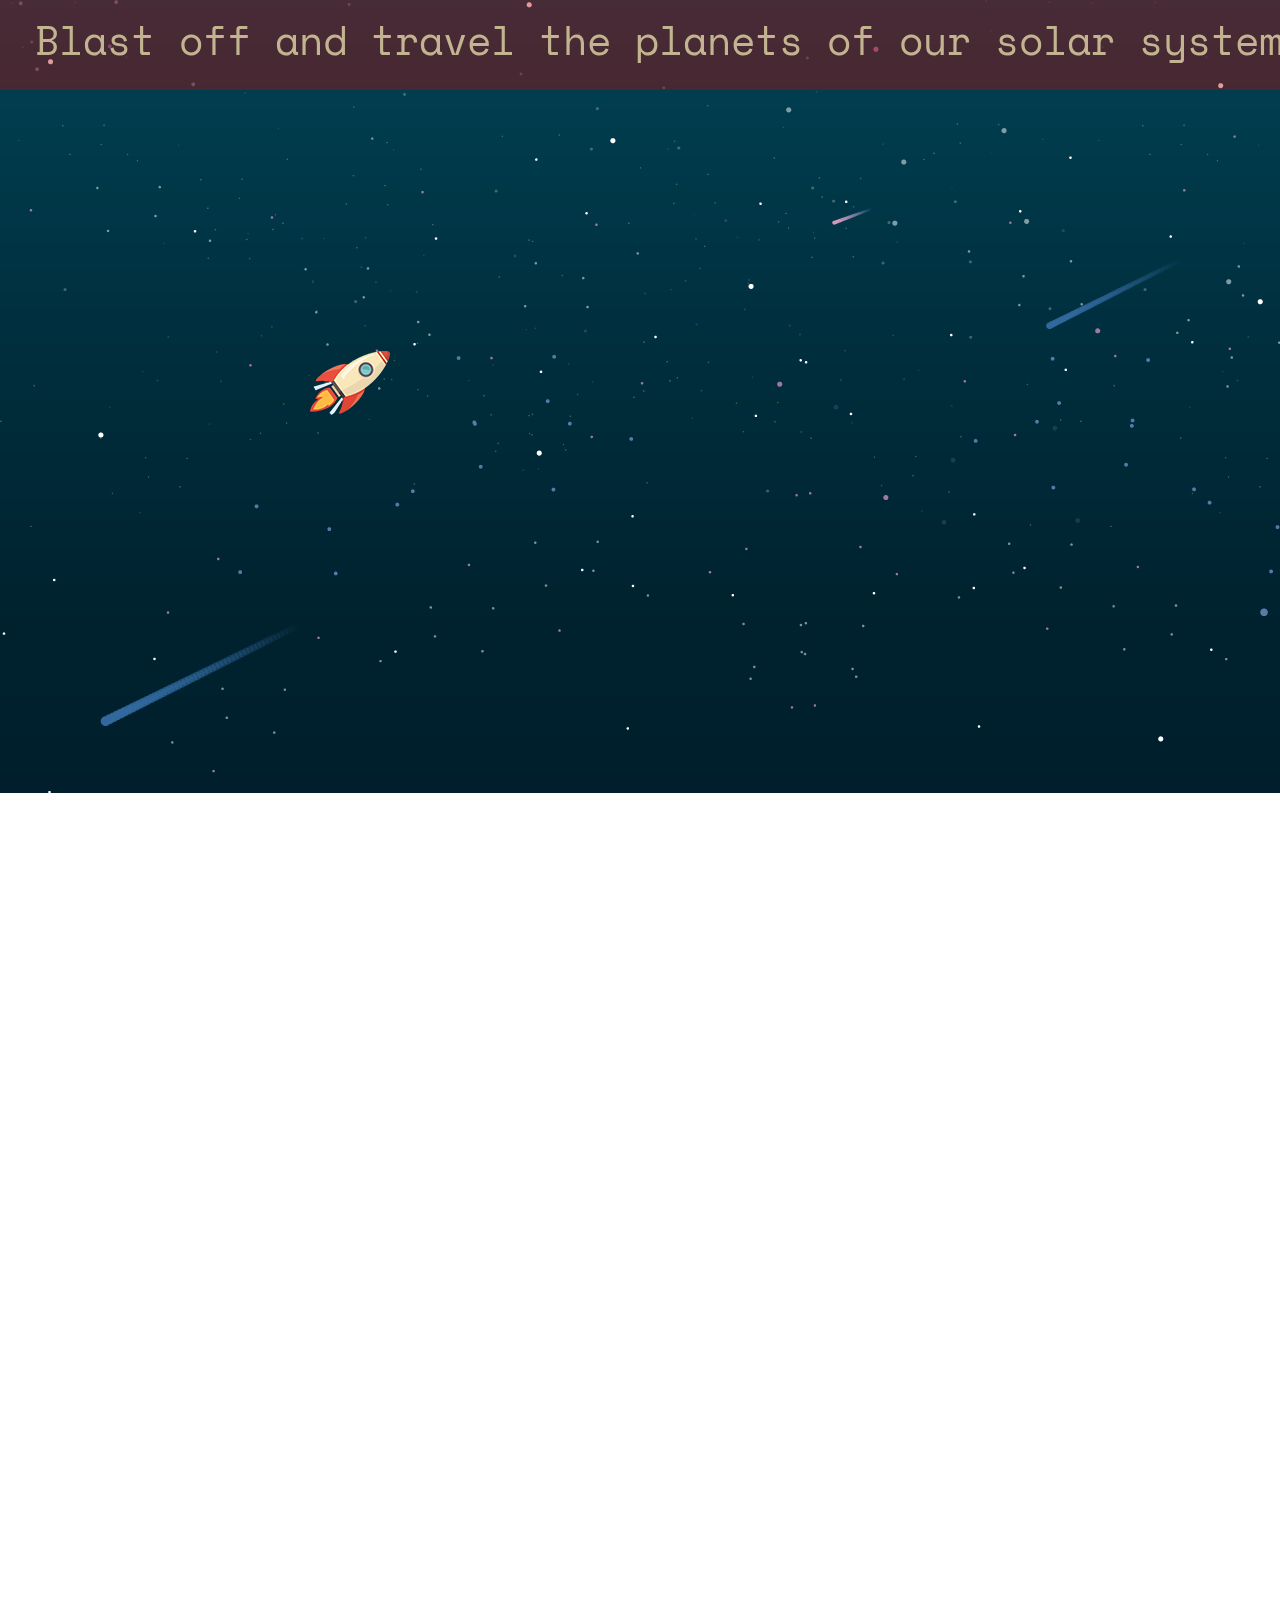
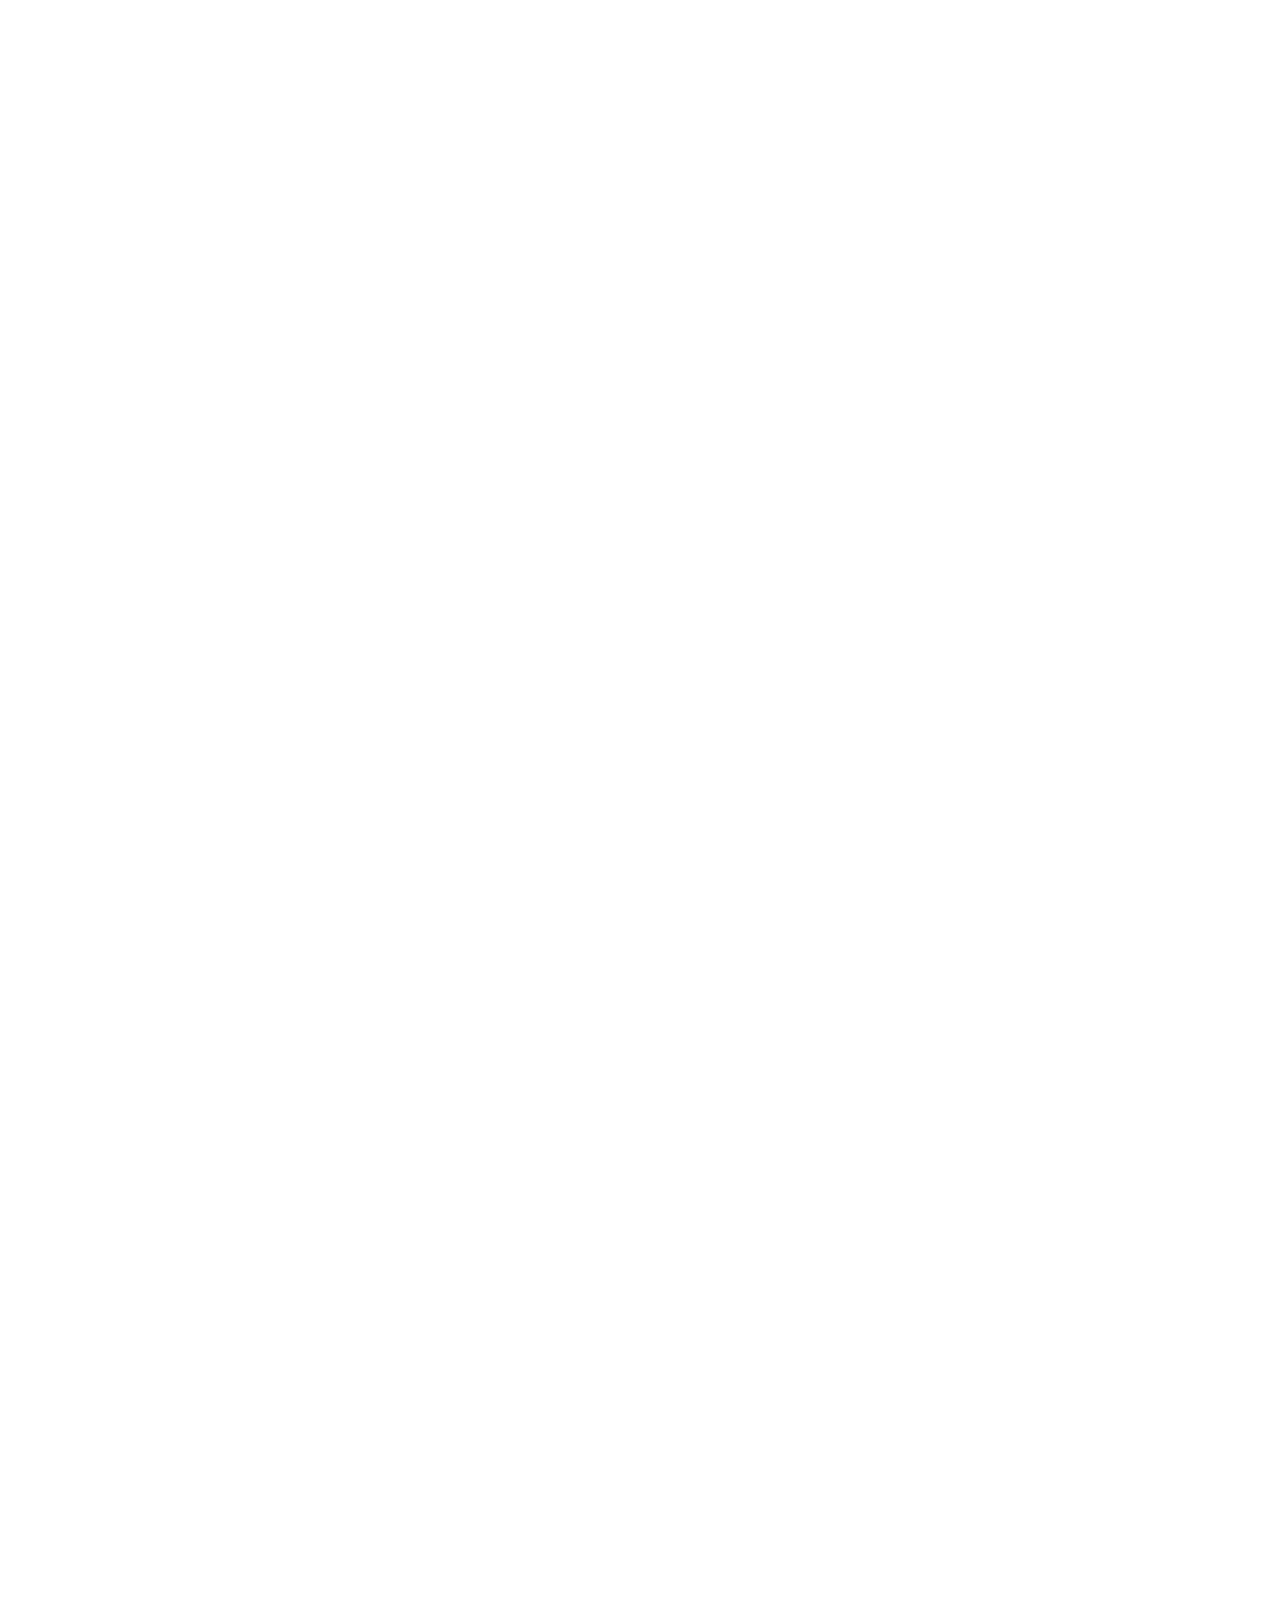
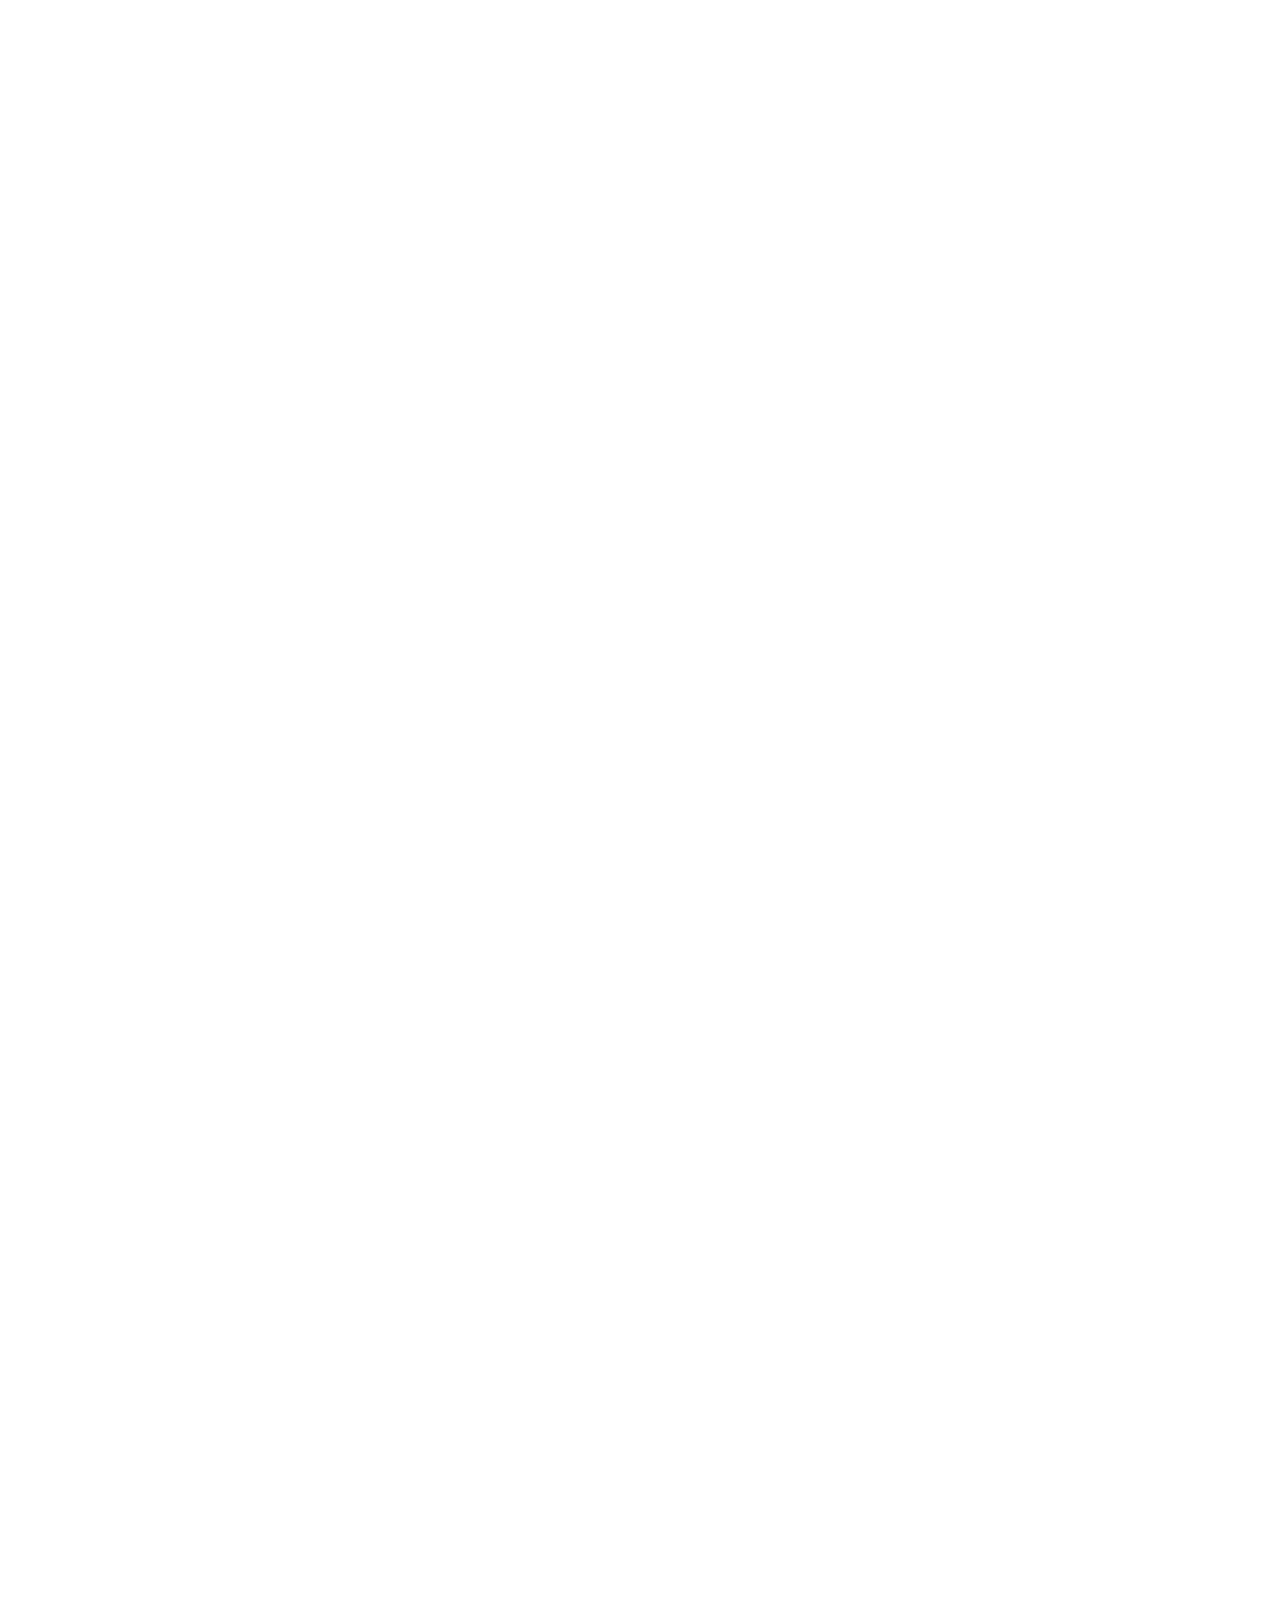
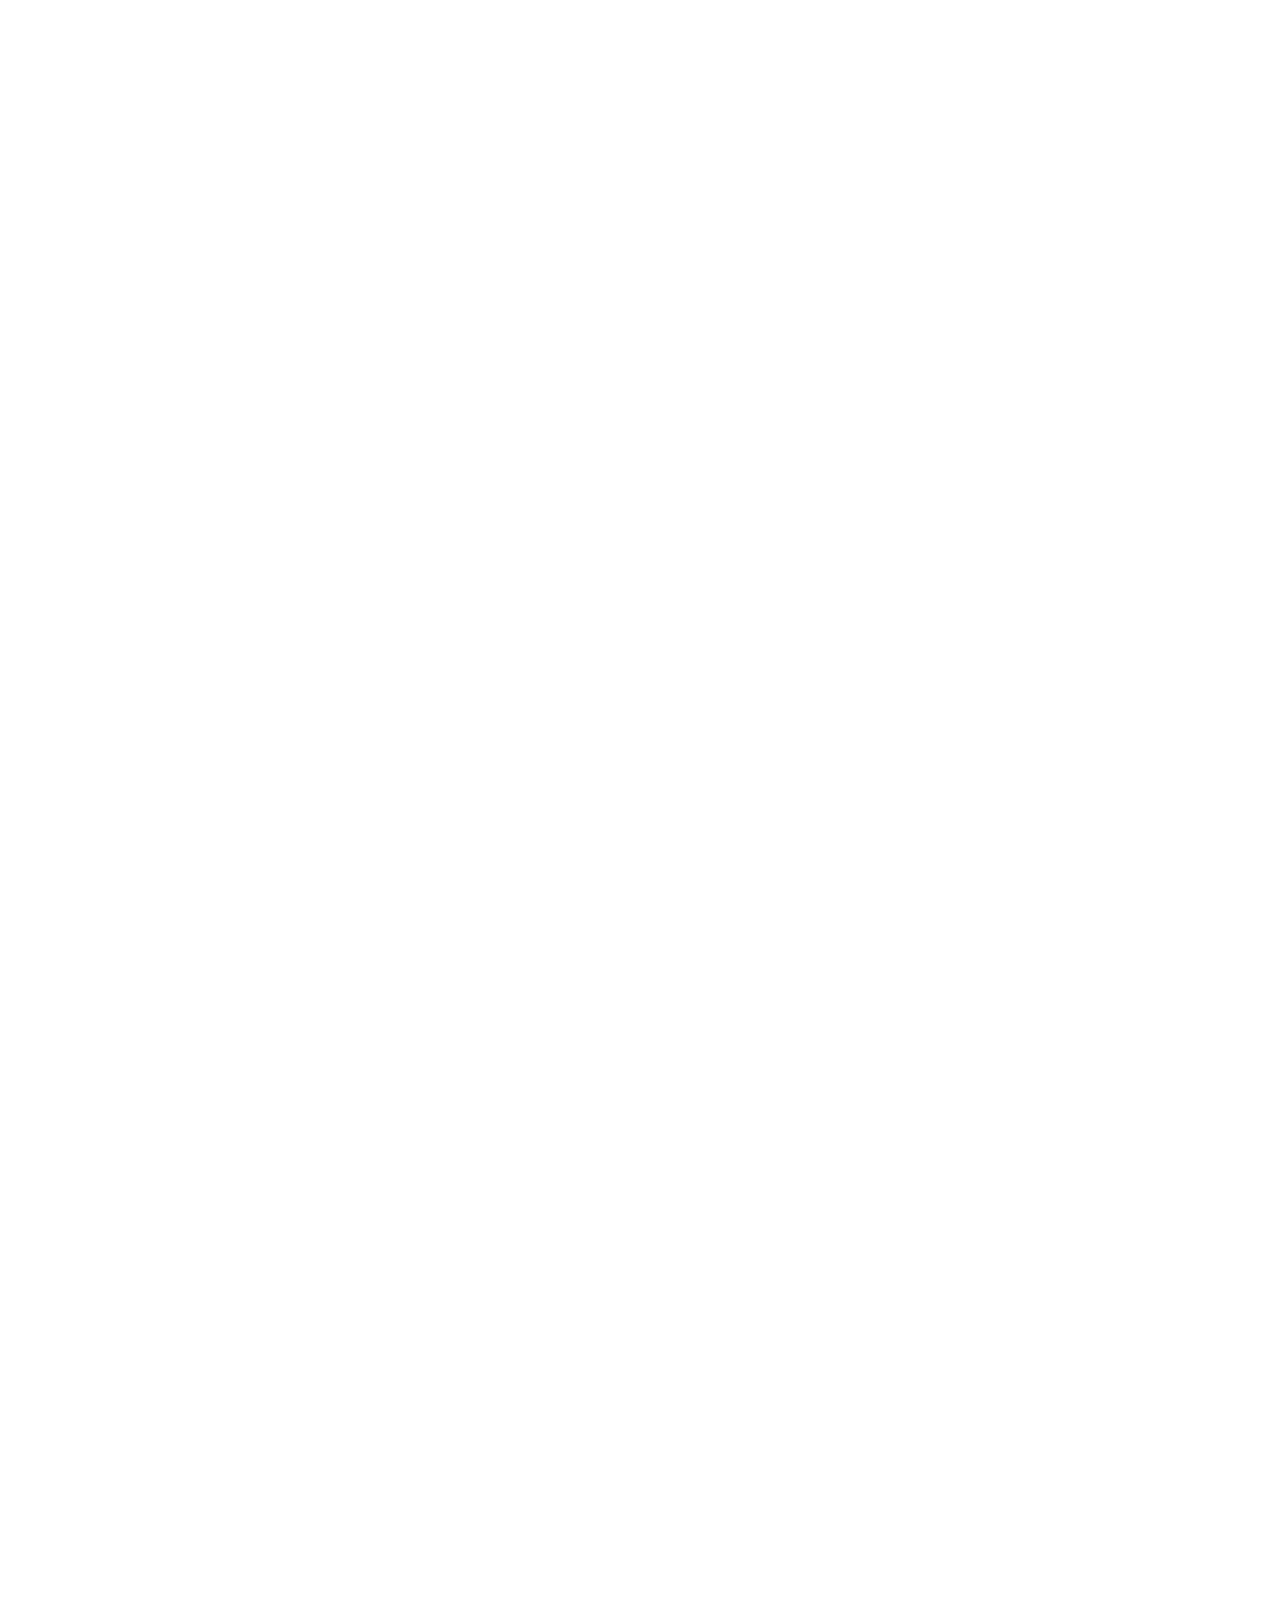
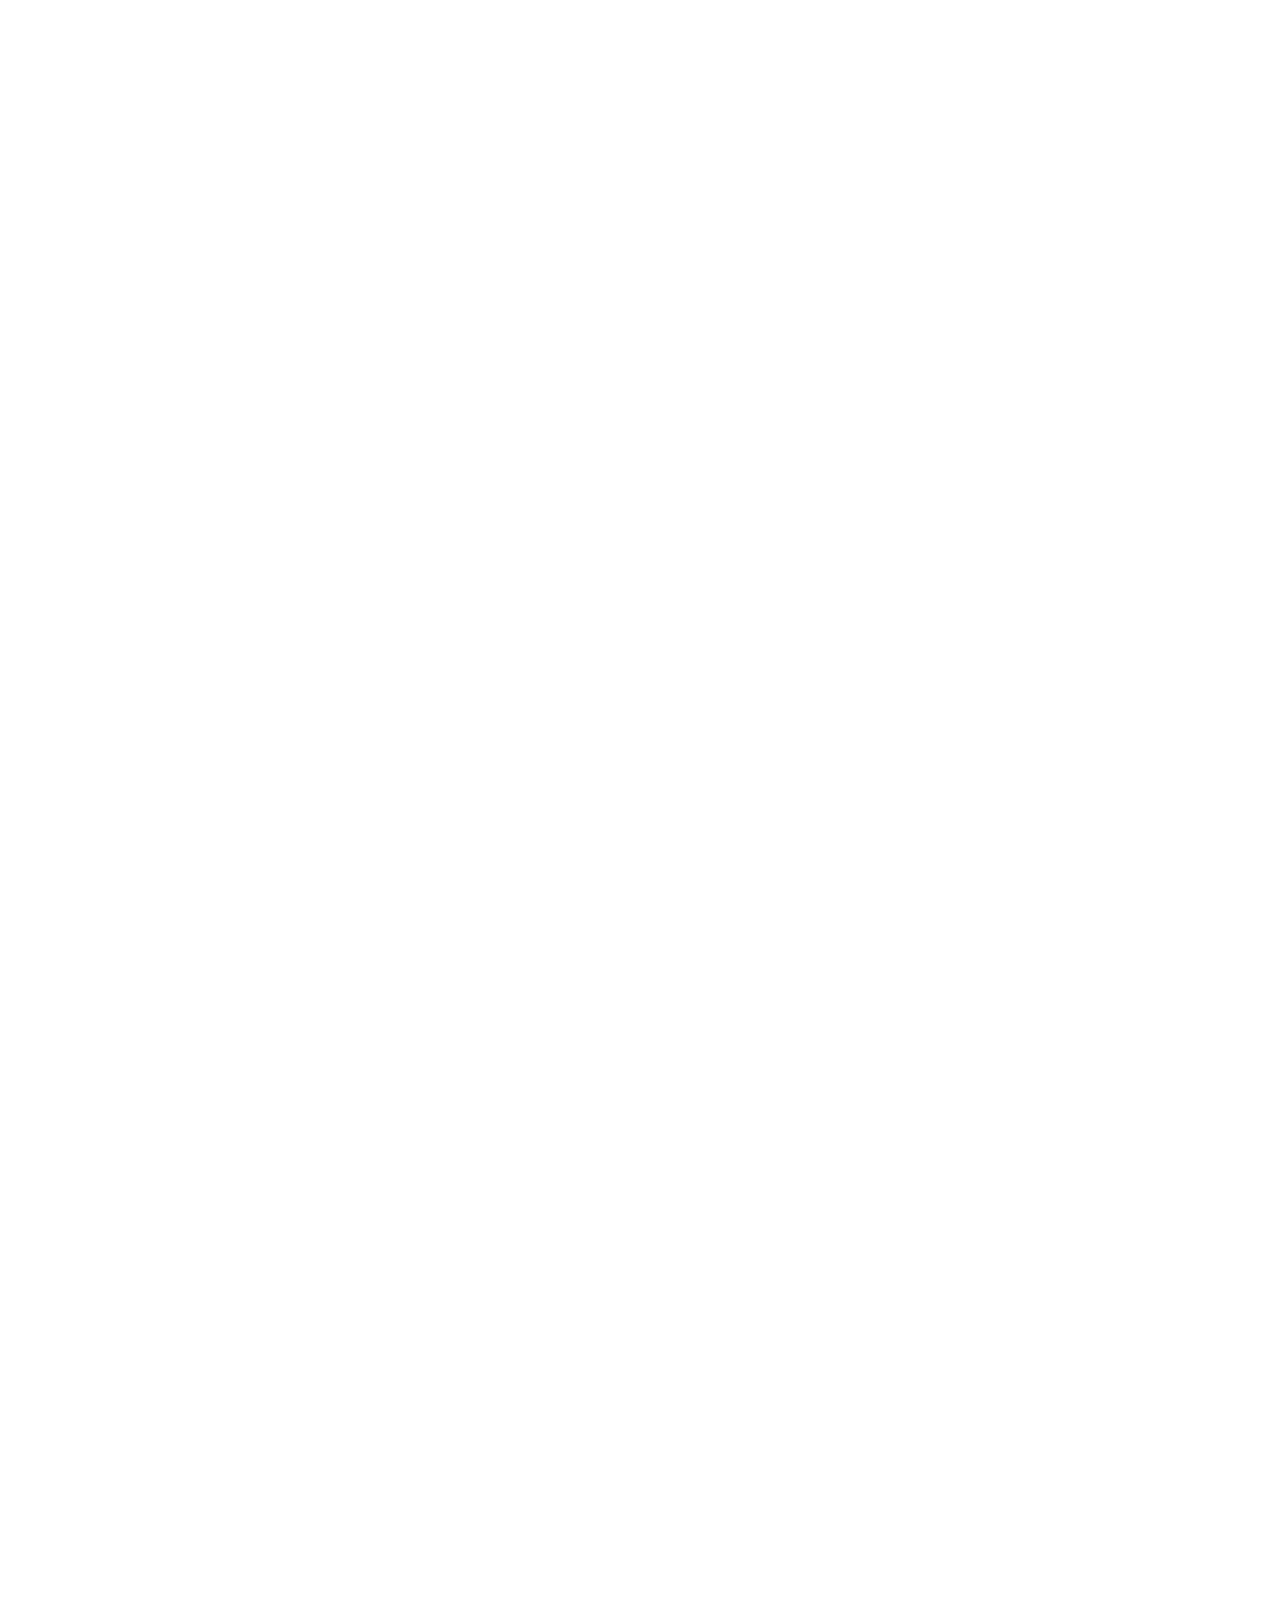
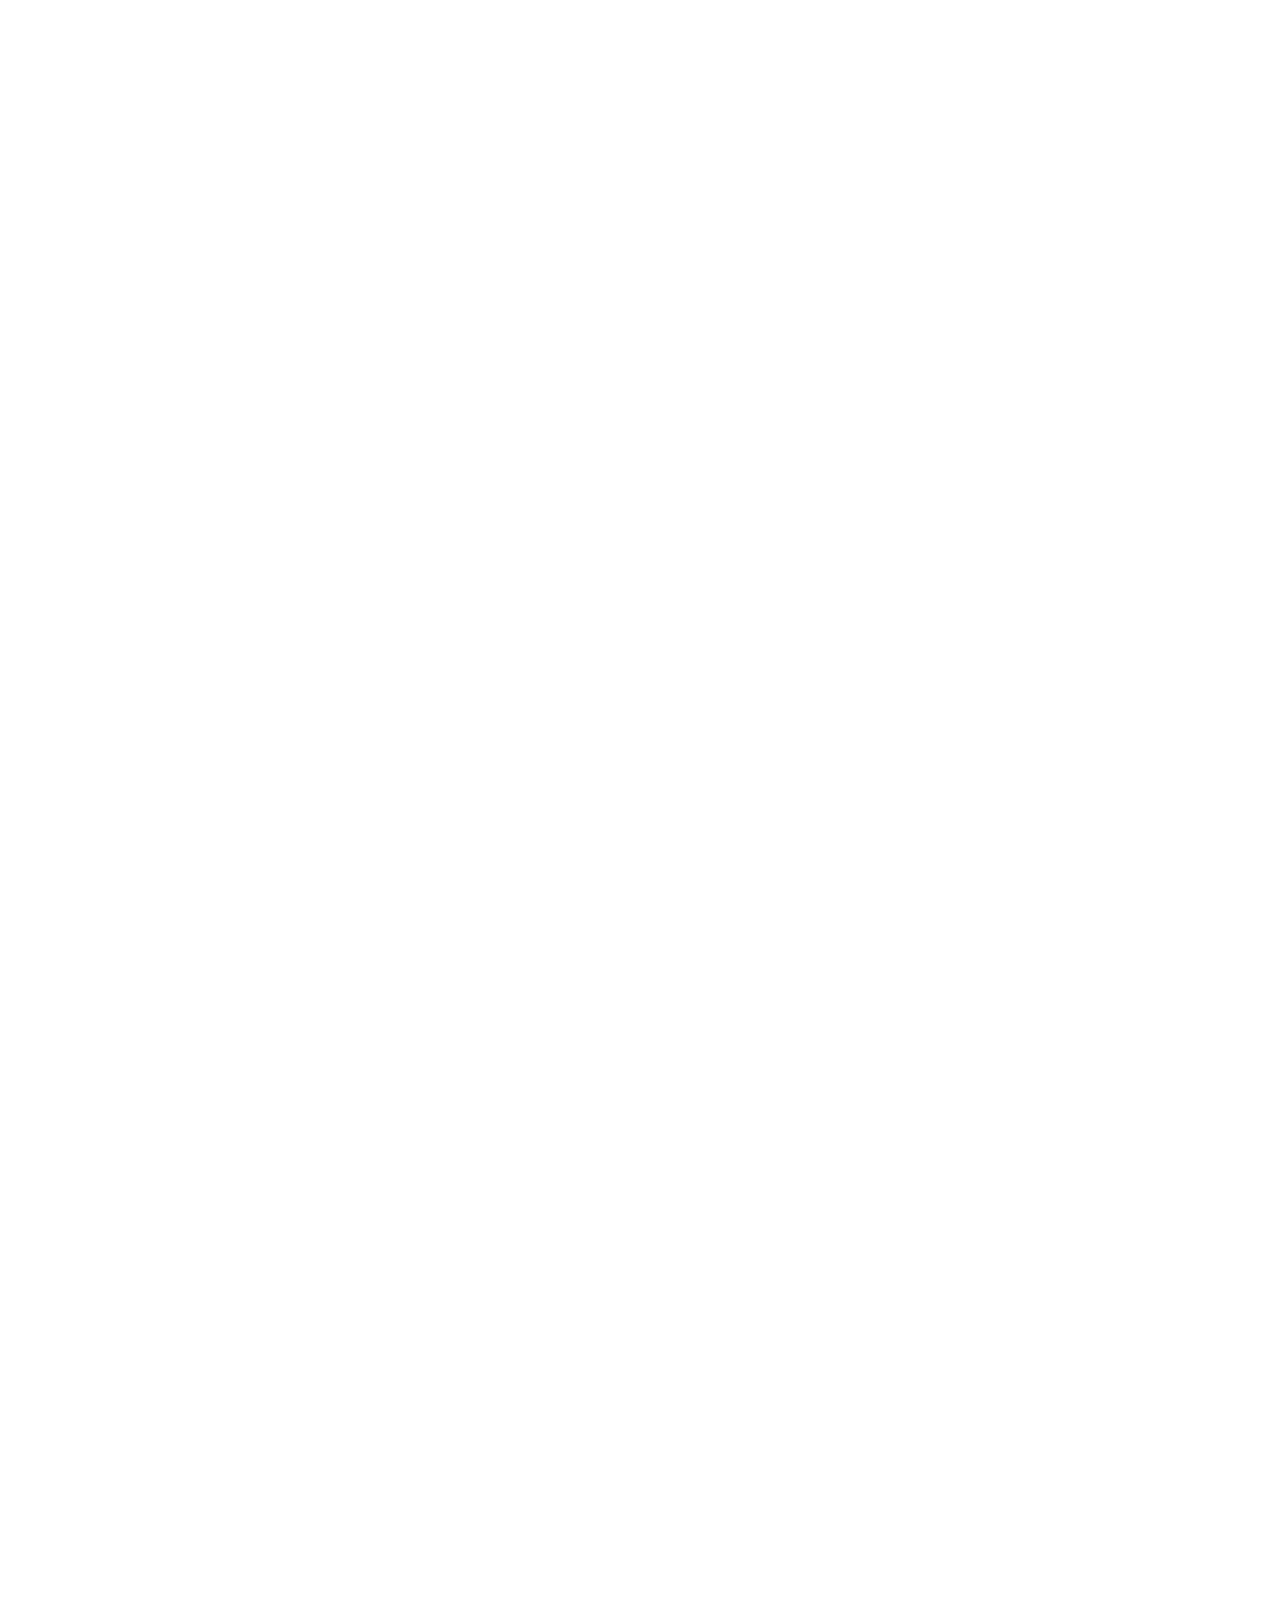
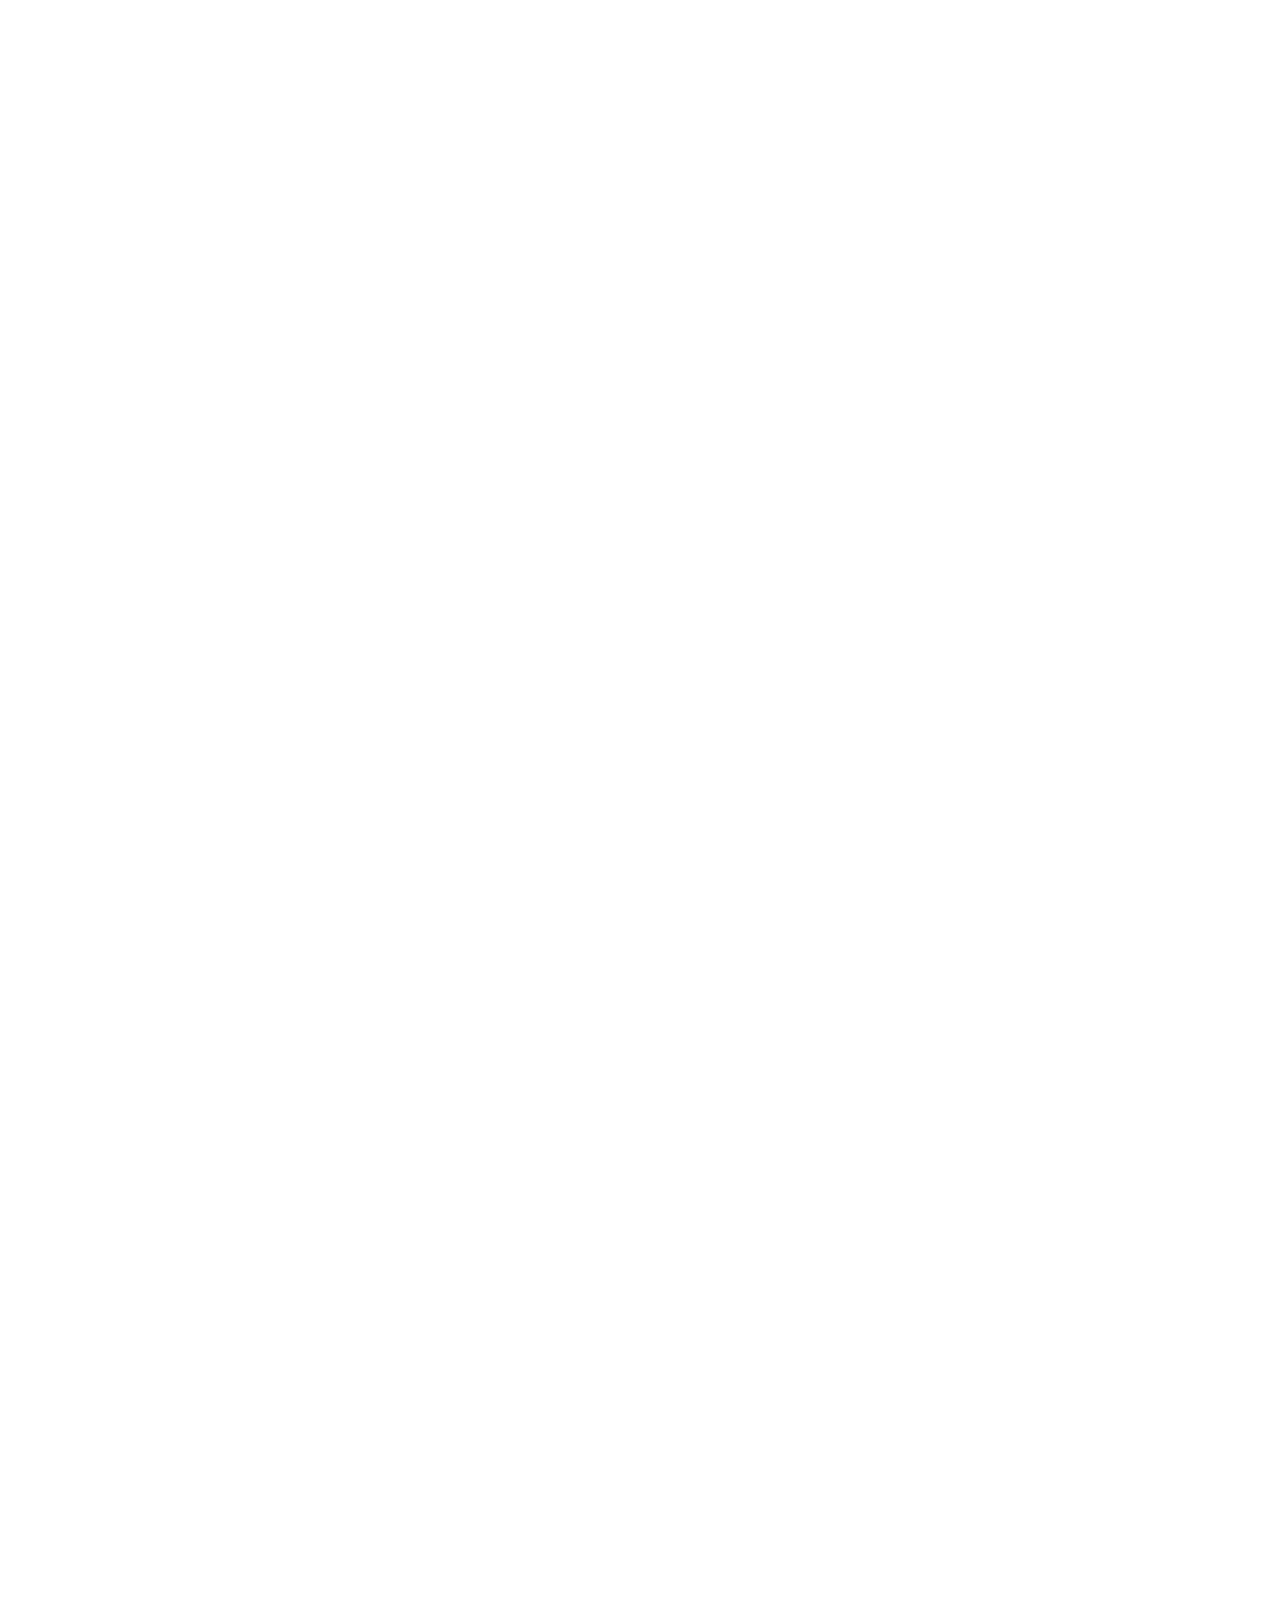
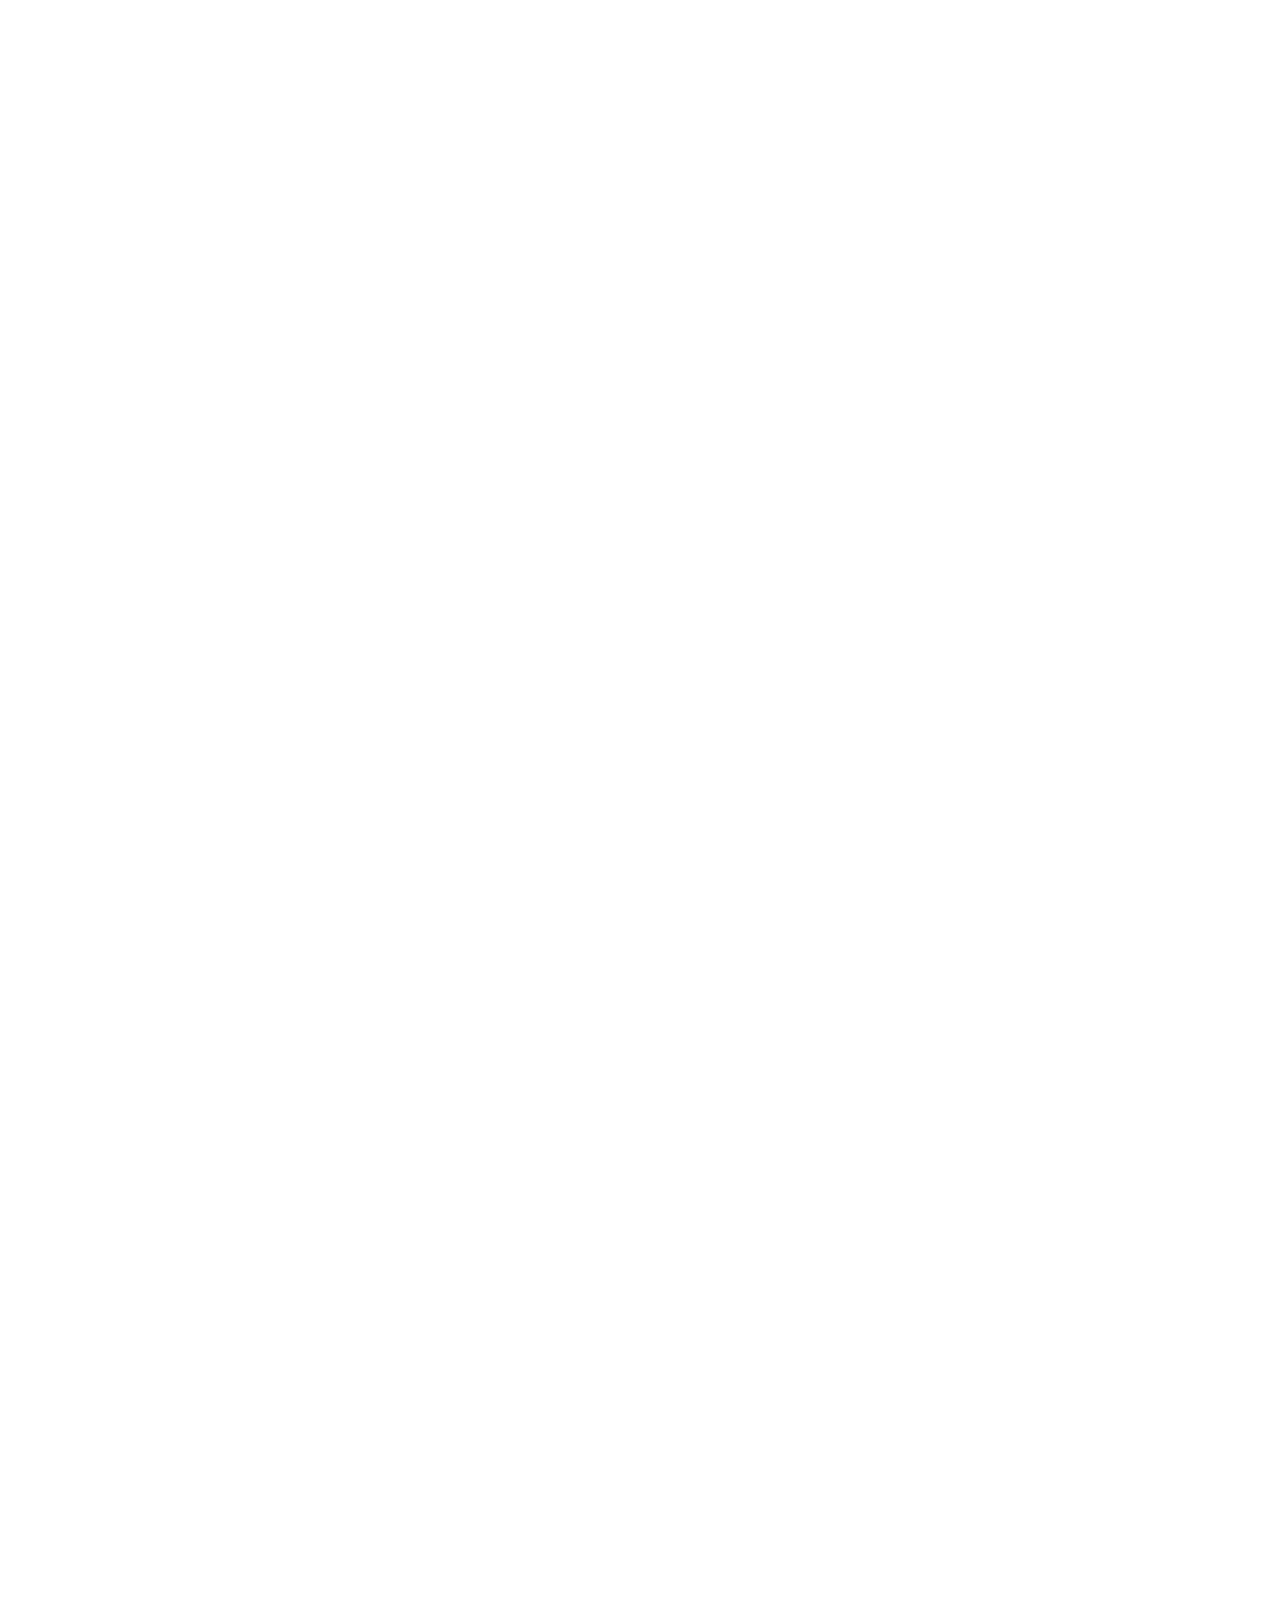
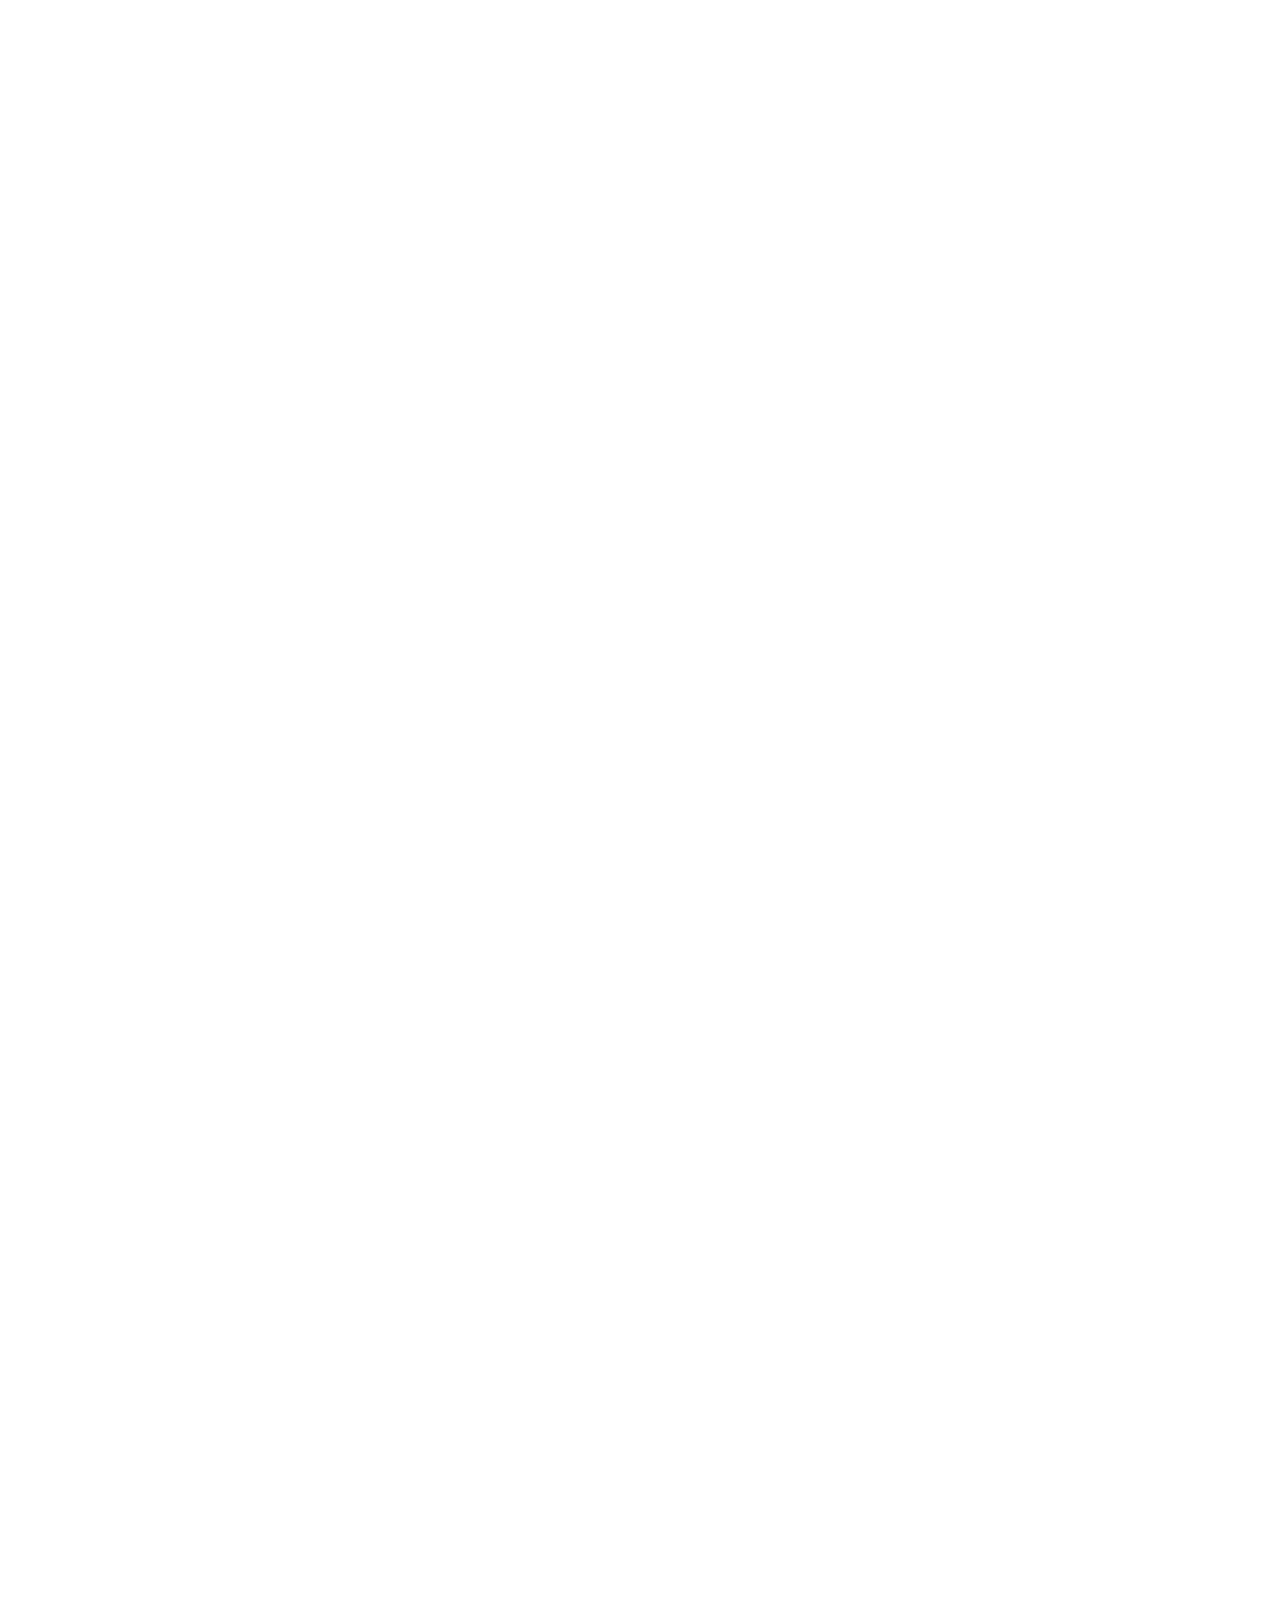
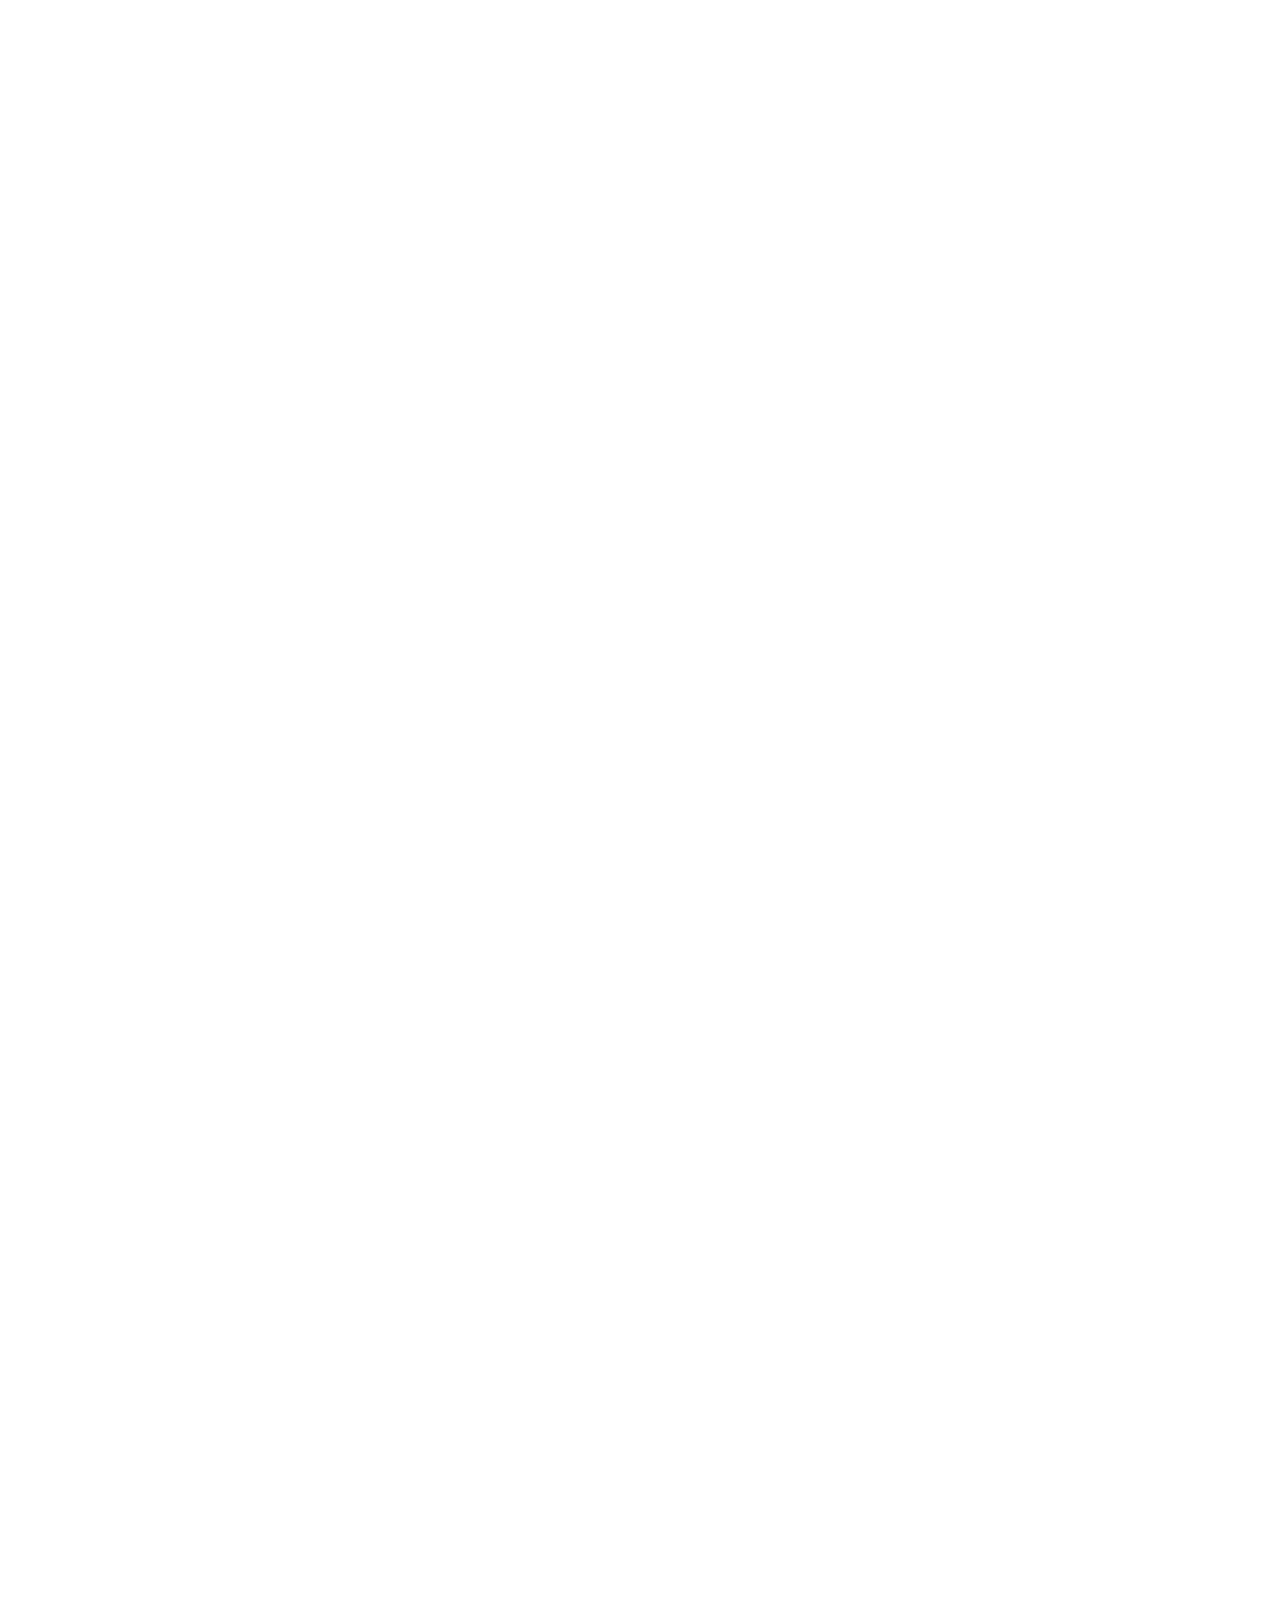
<file: InvertedScroll_FinalProject/index.html>
<!DOCTYPE html>
<html lang="en">
	<head>
    <meta charset="utf-8">
    <meta name="description" content="Final Project">

    <title>Blast Off! Brian Miller FEWD29 Final Project</title>
<link href="https://fonts.googleapis.com/css?family=Space+Mono" rel="stylesheet">
<link href="https://fonts.googleapis.com/css?family=VT323" rel="stylesheet">



		<!-- external CSS link -->
		<link rel="stylesheet" href="css/normalize.css">
		<!-- Remodal -->
		<link rel="stylesheet" href="css/remodal.css">
		<link rel="stylesheet" href="css/remodal-default-theme.css">
    <link rel="stylesheet" href="css/jInvertScroll.css">
		<link rel="stylesheet" href="css/style.css">


	</head>

  <body>
		<div class="container remodal-bg">
    	<div></div>

<!-- This is the static position -->
			<div class="header">
      	 Blast off and travel the planets of our solar system.
			</div>

    	<div class="Horizon">
      	<h1></h1>
    	</div>

			<div class="Horizon2">
				<h1></h1>
			</div>

			<div class="Mercury_01">
				<h1></h1>
			</div>

			<div class="Venus_02">
				<h1></h1>
			</div>

			<div class="Earth_03">
				<h1></h1>
			</div>

			<div class="Mars_04">
				<h1></h1>
			</div>

			<div class="Asteroid_X">
				<h1></h1>
			</div>

			<div class="Asteroid_XX">
				<h1></h1>
			</div>

			<div class="Jupiter_05">
				<h1></h1>
			</div>

			<div class="Saturn_06">
				<h1></h1>
			</div>

			<div class="Uranus_A">
				<h1></h1>
			</div>

			<div class="Uranus_B">
				<h1></h1>
			</div>

			<div class="Uranus_C">
				<h1></h1>
			</div>

			<div class="Uranus_D">
				<h1></h1>
			</div>

			<div class="Uranus_07">
				<h1></h1>
			</div>

			<div class="Neptune_08">
				<h1></h1>
			</div>

		</div>
		<div class="remodal" data-remodal-id="modal">
		  <button data-remodal-action="close" class="remodal-close"></button>
		  <h1>Remodal</h1>
		  <p>
		    Responsive, lightweight, fast, synchronized with CSS animations, fully customizable modal window plugin with declarative configuration and hash tracking.
		  </p>
		  <br>
		  <button data-remodal-action="cancel" class="remodal-cancel">Cancel</button>
		  <button data-remodal-action="confirm" class="remodal-confirm">OK</button>
		</div>


	</body>


  <script src="js/jquery.min.js"></script>
  <script src="js/jInvertScroll.js"></script>
  <script src="js/Brian_InvertScroll.js"></script>
	<script src="js/remodal.min.js"></script>


  </html>
</file>
<file: InvertedScroll_FinalProject/css/remodal.css>
/*
 *  Remodal - v1.1.1
 *  Responsive, lightweight, fast, synchronized with CSS animations, fully customizable modal window plugin with declarative configuration and hash tracking.
 *  http://vodkabears.github.io/remodal/
 *
 *  Made by Ilya Makarov
 *  Under MIT License
 */

/* ==========================================================================
   Remodal's necessary styles
   ========================================================================== */

/* Hide scroll bar */

html.remodal-is-locked {
  overflow: hidden;

  -ms-touch-action: none;
  touch-action: none;
}

/* Anti FOUC */

.remodal,
[data-remodal-id] {
  display: none;
}

/* Necessary styles of the overlay */

.remodal-overlay {
  position: fixed;
  z-index: 9999;
  top: -5000px;
  right: -5000px;
  bottom: -5000px;
  left: -5000px;

  display: none;
}

/* Necessary styles of the wrapper */

.remodal-wrapper {
  position: fixed;
  z-index: 10000;
  top: 0;
  right: 0;
  bottom: 0;
  left: 0;

  display: none;
  overflow: auto;

  text-align: center;

  -webkit-overflow-scrolling: touch;
}

.remodal-wrapper:after {
  display: inline-block;

  height: 100%;
  margin-left: -0.05em;

  content: "";
}

/* Fix iPad, iPhone glitches */

.remodal-overlay,
.remodal-wrapper {
  -webkit-backface-visibility: hidden;
  backface-visibility: hidden;
}

/* Necessary styles of the modal dialog */

.remodal {
  position: relative;

  outline: none;

  -webkit-text-size-adjust: 100%;
  -ms-text-size-adjust: 100%;
  text-size-adjust: 100%;
}

.remodal-is-initialized {
  /* Disable Anti-FOUC */
  display: inline-block;
}
</file>
<file: InvertedScroll_FinalProject/css/remodal-default-theme.css>
/*
 *  Remodal - v1.1.1
 *  Responsive, lightweight, fast, synchronized with CSS animations, fully customizable modal window plugin with declarative configuration and hash tracking.
 *  http://vodkabears.github.io/remodal/
 *
 *  Made by Ilya Makarov
 *  Under MIT License
 */

/* ==========================================================================
   Remodal's default mobile first theme
   ========================================================================== */

/* Default theme styles for the background */

.remodal-bg.remodal-is-opening,
.remodal-bg.remodal-is-opened {
  -webkit-filter: blur(3px);
  filter: blur(3px);
}

/* Default theme styles of the overlay */

.remodal-overlay {
  background: rgba(43, 46, 56, 0.9);
}

.remodal-overlay.remodal-is-opening,
.remodal-overlay.remodal-is-closing {
  -webkit-animation-duration: 0.3s;
  animation-duration: 0.3s;
  -webkit-animation-fill-mode: forwards;
  animation-fill-mode: forwards;
}

.remodal-overlay.remodal-is-opening {
  -webkit-animation-name: remodal-overlay-opening-keyframes;
  animation-name: remodal-overlay-opening-keyframes;
}

.remodal-overlay.remodal-is-closing {
  -webkit-animation-name: remodal-overlay-closing-keyframes;
  animation-name: remodal-overlay-closing-keyframes;
}

/* Default theme styles of the wrapper */

.remodal-wrapper {
  padding: 10px 10px 0;
}

/* Default theme styles of the modal dialog */

.remodal {
  box-sizing: border-box;
  width: 100%;
  margin-bottom: 10px;
  padding: 35px;

  -webkit-transform: translate3d(0, 0, 0);
  transform: translate3d(0, 0, 0);

  color: #2b2e38;
  background: #fff;
}

.remodal.remodal-is-opening,
.remodal.remodal-is-closing {
  -webkit-animation-duration: 0.3s;
  animation-duration: 0.3s;
  -webkit-animation-fill-mode: forwards;
  animation-fill-mode: forwards;
}

.remodal.remodal-is-opening {
  -webkit-animation-name: remodal-opening-keyframes;
  animation-name: remodal-opening-keyframes;
}

.remodal.remodal-is-closing {
  -webkit-animation-name: remodal-closing-keyframes;
  animation-name: remodal-closing-keyframes;
}

/* Vertical align of the modal dialog */

.remodal,
.remodal-wrapper:after {
  vertical-align: middle;
}

/* Close button */

.remodal-close {
  position: absolute;
  top: 0;
  left: 0;

  display: block;
  overflow: visible;

  width: 35px;
  height: 35px;
  margin: 0;
  padding: 0;

  cursor: pointer;
  -webkit-transition: color 0.2s;
  transition: color 0.2s;
  text-decoration: none;

  color: #95979c;
  border: 0;
  outline: 0;
  background: transparent;
}

.remodal-close:hover,
.remodal-close:focus {
  color: #2b2e38;
}

.remodal-close:before {
  font-family: Arial, "Helvetica CY", "Nimbus Sans L", sans-serif !important;
  font-size: 25px;
  line-height: 35px;

  position: absolute;
  top: 0;
  left: 0;

  display: block;

  width: 35px;

  content: "\00d7";
  text-align: center;
}

/* Dialog buttons */

.remodal-confirm,
.remodal-cancel {
  font: inherit;

  display: inline-block;
  overflow: visible;

  min-width: 110px;
  margin: 0;
  padding: 12px 0;

  cursor: pointer;
  -webkit-transition: background 0.2s;
  transition: background 0.2s;
  text-align: center;
  vertical-align: middle;
  text-decoration: none;

  border: 0;
  outline: 0;
}

.remodal-confirm {
  color: #fff;
  background: #81c784;
}

.remodal-confirm:hover,
.remodal-confirm:focus {
  background: #66bb6a;
}

.remodal-cancel {
  color: #fff;
  background: #e57373;
}

.remodal-cancel:hover,
.remodal-cancel:focus {
  background: #ef5350;
}

/* Remove inner padding and border in Firefox 4+ for the button tag. */

.remodal-confirm::-moz-focus-inner,
.remodal-cancel::-moz-focus-inner,
.remodal-close::-moz-focus-inner {
  padding: 0;

  border: 0;
}

/* Keyframes
   ========================================================================== */

@-webkit-keyframes remodal-opening-keyframes {
  from {
    -webkit-transform: scale(1.05);
    transform: scale(1.05);

    opacity: 0;
  }
  to {
    -webkit-transform: none;
    transform: none;

    opacity: 1;

    -webkit-filter: blur(0);
    filter: blur(0);
  }
}

@keyframes remodal-opening-keyframes {
  from {
    -webkit-transform: scale(1.05);
    transform: scale(1.05);

    opacity: 0;
  }
  to {
    -webkit-transform: none;
    transform: none;

    opacity: 1;

    -webkit-filter: blur(0);
    filter: blur(0);
  }
}

@-webkit-keyframes remodal-closing-keyframes {
  from {
    -webkit-transform: scale(1);
    transform: scale(1);

    opacity: 1;
  }
  to {
    -webkit-transform: scale(0.95);
    transform: scale(0.95);

    opacity: 0;

    -webkit-filter: blur(0);
    filter: blur(0);
  }
}

@keyframes remodal-closing-keyframes {
  from {
    -webkit-transform: scale(1);
    transform: scale(1);

    opacity: 1;
  }
  to {
    -webkit-transform: scale(0.95);
    transform: scale(0.95);

    opacity: 0;

    -webkit-filter: blur(0);
    filter: blur(0);
  }
}

@-webkit-keyframes remodal-overlay-opening-keyframes {
  from {
    opacity: 0;
  }
  to {
    opacity: 1;
  }
}

@keyframes remodal-overlay-opening-keyframes {
  from {
    opacity: 0;
  }
  to {
    opacity: 1;
  }
}

@-webkit-keyframes remodal-overlay-closing-keyframes {
  from {
    opacity: 1;
  }
  to {
    opacity: 0;
  }
}

@keyframes remodal-overlay-closing-keyframes {
  from {
    opacity: 1;
  }
  to {
    opacity: 0;
  }
}

/* Media queries
   ========================================================================== */

@media only screen and (min-width: 641px) {
  .remodal {
    max-width: 700px;
  }
}

/* IE8
   ========================================================================== */

.lt-ie9 .remodal-overlay {
  background: #2b2e38;
}

.lt-ie9 .remodal {
  width: 700px;
}
</file>
<file: InvertedScroll_FinalProject/css/jInvertScroll.css>
/* hide horizontal scrollbars, since we use the vertical ones to scroll to the right */
body
{
    overflow-x: hidden;
}

/**
  * important: keep position fixed, you can however use top:0 instead of bottom:0
  * if you want to make it stick to the top of the browser
  */
.scroll
{
    position: fixed;
    bottom: 0;
    left: 0;
}
</file>
<file: InvertedScroll_FinalProject/css/style.css>
/*Copied from the horizontal scroll site*/
/*something's funny with the font size, when I decrease to something more manageable it shrinks the size of everything else on the page vertically. */
body {
    /*height: 1200px;*/
    font-family: 'Space Mono', monospace;
    /*font-size: 300px;*/
    color: #c3b491;
}

.container {
  width: 20000px;
}

header {
  position: fixed;
  top: 0;
  padding: 10px 35px;
  height: 300px;
  width: 200%;
  background: gray;
}

.header {
/*fixed header position will keep it in the same place ALWAYS.*/
/*absolute position will make it disappear when scrolling downward.*/
/*idea: Include some click clock on load in header: "T-Minus 5 / 4 / 3 / 2/ 1 "*/
  position: fixed;
  top: 0;
  padding: 10px 35px;
    /*left: 300px;*/
  height: 70px;
  width: 100vw;
  background: rgba(177, 7, 7, .4);
  font-size: 40px;
}

/*Mercury, Venus, Earth, Mars, Jupiter, Saturn, Uranus, Neptune, Pluto*/

/*Position 1 (top right here is the static position)*/
.Rocket_XX {
  background-image: url(../images/Earth.png);
  /*background-size: 400px 800px;*/
  background-repeat: no-repeat;
  position: fixed;
  width: 400px;
  height: 800px;
  left: 100px;
  top: 170px;
  /*z-index: -5;*/
}

.Mercury_01 {
  position: fixed;
  background-image: url(../images/Mercury.png);
  background-repeat: no-repeat;
  top: 135px;
  left: 0;
  height: 400px;
  width: 15000px;
  /*z-index: 1;*/

}

.Venus_02 {
  position: fixed;
  background-image: url(../images/Venus.png);
  background-repeat: no-repeat;
  top: 120px;
  left: 0;
  height: 800px;
  width: 20000px;
  /*z-index: 2;*/
}

.Earth_03 {
  position: fixed;
  background-image: url(../images/Rocket_04.png);
  background-repeat: no-repeat;
  /*display: none;*/
  height: 400px;
  width: 400px;
  left: 0;
  top: 350px;
  /*z-index: 3;*/
}

.Mars_04 {
  position: fixed;
  background-image: url(../images/Mars.png);
  background-repeat: no-repeat;
  top: 180px;
  left: 0;
  height: 800px;
  width: 20000px;
  /*z-index: 4;*/
}

.Asteroid_X {
  position: fixed;
  background-image: url(../images/Asteroid_X.png);
  background-repeat: no-repeat;
  top: 180px;
  left: 0;
  height: 800px;
  width: 15000px;
  /*z-index: 4;*/
}

.Jupiter_05 {
  position: fixed;
  background-image: url(../images/Jupiter.png);
  background-repeat: no-repeat;
  top: 320px;
  left: 0;
  height: 1300px;
  width: 20000px;
  /*z-index: 5;*/
}

.Asteroid_XX {
  position: fixed;
  background-image: url(../images/Asteroid_XX.png);
  background-repeat: no-repeat;
  top: 200px;
  left: 0;
  height: 800px;
  width: 15000px;
  /*z-index: 4;*/
}

.Saturn_06 {
  position: fixed;
  background-image: url(../images/Saturn.png);
  background-repeat: no-repeat;
  top: 20px;
  left: 400px;
  height: 1400px;
  width: 20000px;
  /*z-index: 6;*/
}
.Uranus_07 {
  position: fixed;
  background-image: url(../images/Uranus.png);
  background-repeat: no-repeat;
  top: 100px;
  left: 400px;
  height: 1500px;
  width: 15000px;
  /*z-index: 7;*/
}

/*The distance between*/
.Uranus_A {
  position: fixed;
  background-image: url(../images/Uranus_A.png);
  background-repeat: no-repeat;
  top: 383px;
  left: 400px;
  height: 800px;
  width: 21000px;
  /*z-index: 8;*/
}

/*saturn and*/
.Uranus_B {
  position: fixed;
  background-image: url(../images/Uranus_B.png);
  background-repeat: no-repeat;
  top: 383px;
  left: 400px;
  height: 800px;
  width: 21800px;
  /*z-index: 8;*/
}

/*The planet uranus*/
.Uranus_C {
  position: fixed;
  background-image: url(../images/Uranus_C.png);
  background-repeat: no-repeat;
  top: 140px;
  left: 400px;
  height: 800px;
  width: 18000px;
  /*z-index: 8;*/
}

/*Is about 2 billion miles*/
.Uranus_D {
  position: fixed;
  background-image: url(../images/Uranus_D.png);
  background-repeat: no-repeat;
  top: 160px;
  left: 400px;
  height: 800px;
  width: 19600px;
  /*z-index: 8;*/
}

.Neptune_08 {
  position: fixed;
  background-image: url(../images/Neptune.png);
  background-repeat: no-repeat;
  top: 100px;
  left: 400px;
  height: 800px;
  width: 20000px;
  /*z-index: 8;*/
}

.Horizon {
    background-image: url(../images/spaceBackground.png);
    background-repeat: repeat-x;
    position: fixed;
    /*top: 60px;*/
    z-index: -2;
    width: 20000px;
    height: 100vh;
}

.Horizon2 {
    background-image: url(../images/spaceBackground_half.png);
    opacity: 0.9;
    background-repeat: repeat-x;
    position: fixed;
    /*top: 60px;*/
    z-index: -1;
    width: 20000px;
    height: 100vh;
}
</file>
